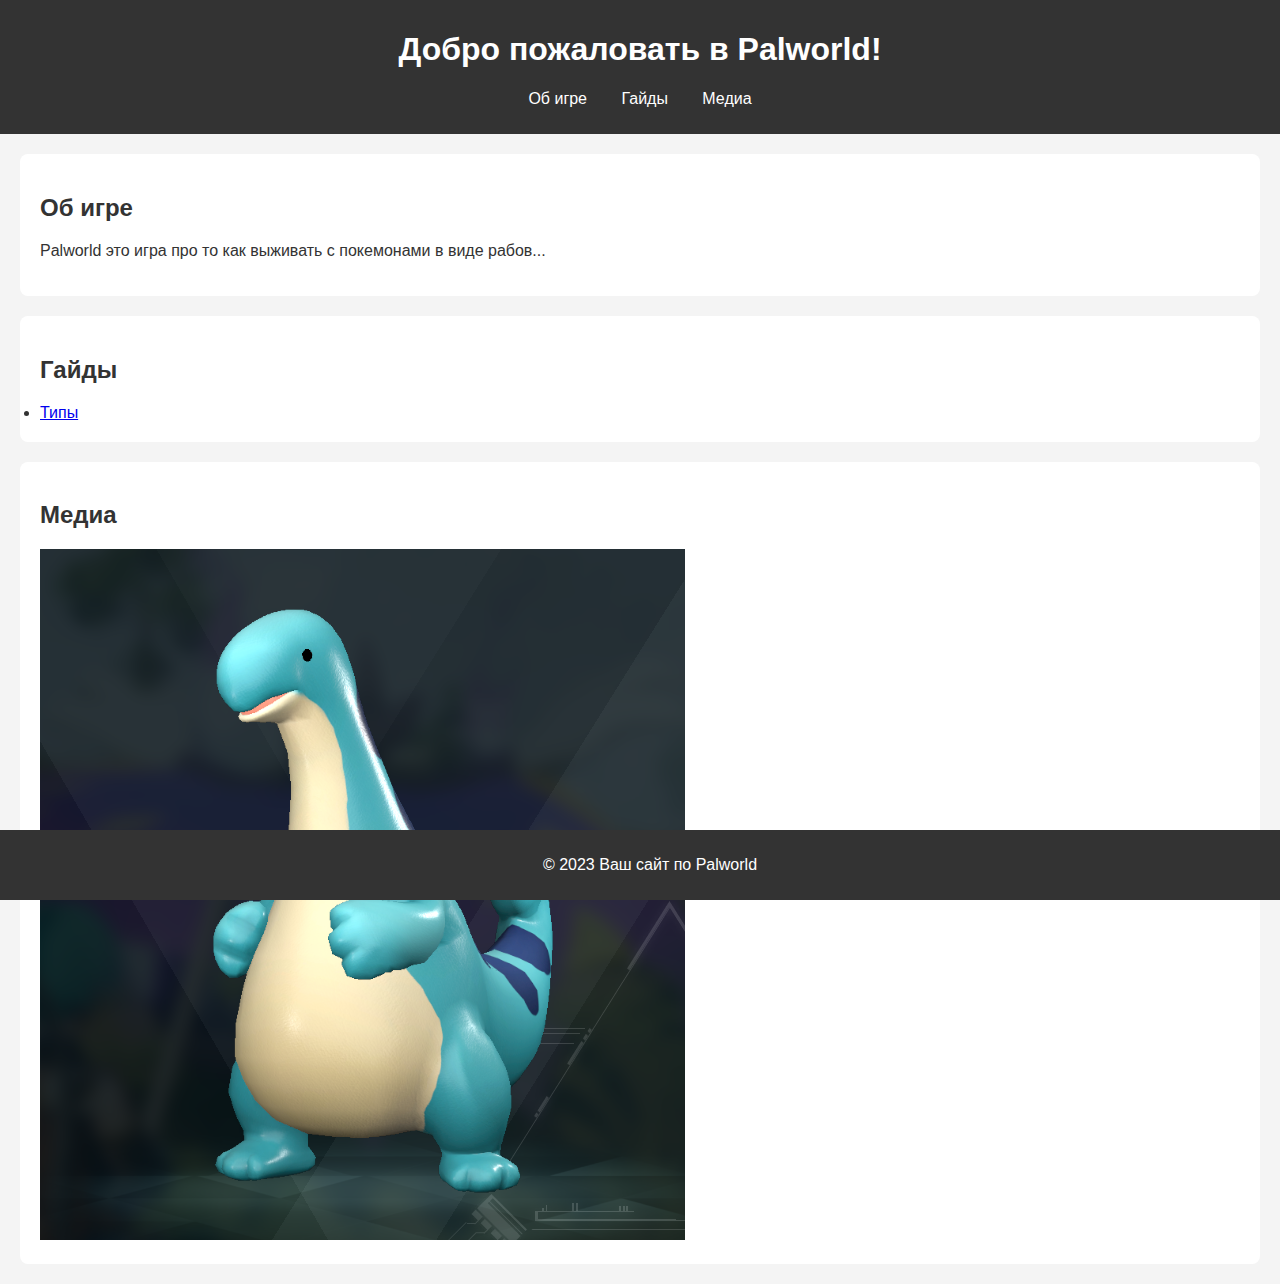
<file: index.html>
﻿ <!DOCTYPE html>
<html lang="ru">
<head>
    <meta charset="utf-8">
    <meta name="viewport" content="width=device-width, initial-scale=1.0">
    <title>Palworld  Информация</title>
    <link rel="stylesheet" href="style.css">
</head>
<body>

    

    <header>
        <h1>Добро пожаловать в Palworld!</h1>
        <nav>
            <ul>
                <li><a href="#about">Об игре</a></li>
                <li><a href="guides.html">Гайды</a></li>
                <li><a href="#media">Медиа</a></li>
            </ul>
        </nav>
    </header>

    <section id="about">
        <h2>Об игре</h2>
        <p>Palworld это игра про то как выживать с покемонами в виде рабов...</p>
    </section>

    <section id="guides">
        <h2>Гайды</h2>
        <li><a href="types.html">Типы</a></li>
    </section>

    <section id="media">
        <h2>Медиа</h2>
        <img src="images/palworld.jpg" alt="Palworld Image">
    </section>

    <footer>
        <p>&copy; 2023 Ваш сайт по Palworld</p>
    </footer>
</body>
</html>
</file>
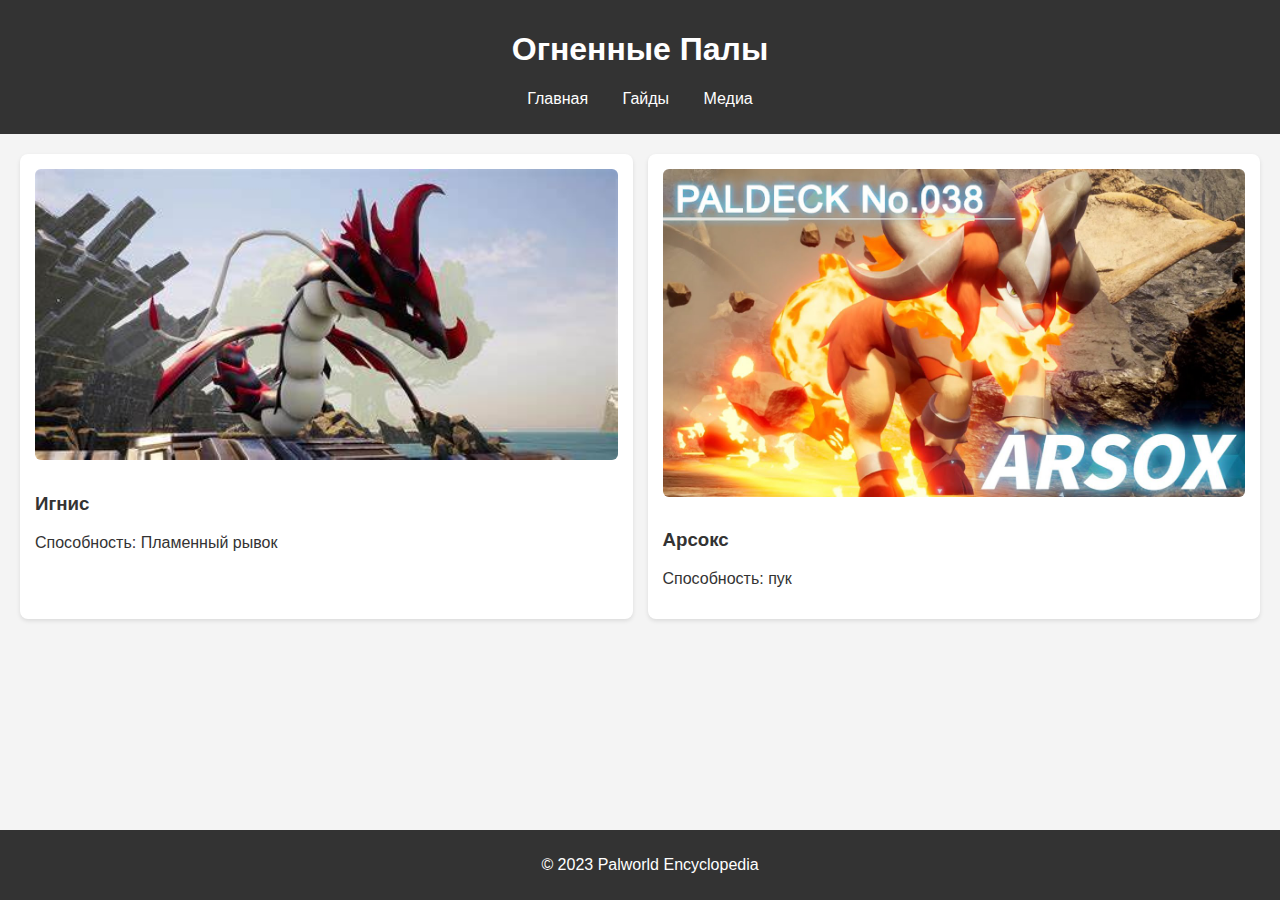
<file: electric.html>
﻿<!DOCTYPE html>
<html lang="ru">
<head>
    <meta charset="UTF-8">
    <meta name="viewport" content="width=device-width, initial-scale=1.0">
    <title>Огненные Палы - Palworld</title>
    <link rel="stylesheet" href="style.css">
</head>
<body>
    <header>
        <h1>Огненные Палы</h1>
        <nav>
            <ul>
                <li><a href="index.html">Главная</a></li>
                <li><a href="guides.html">Гайды</a></li>
                <li><a href="#media">Медиа</a></li>
            </ul>
        </nav>
    </header>

    <main>
        <div class="pal-list">
            <div class="pal-card">
                <img src="images/fire1.jpg" alt="Игнис">
                <h3>Игнис</h3>
                <p>Способность: Пламенный рывок</p>
            </div>

            <div class="pal-card">
                <img src="images/fire2.jpg" alt="Арсокс">
                <h3>Арсокс</h3>
                <p>Способность: пук</p>
            </div>
        </div>
    </main>

    <footer>
        <p>&copy; 2023 Palworld Encyclopedia</p>
    </footer>
</body>
</html>
</file>
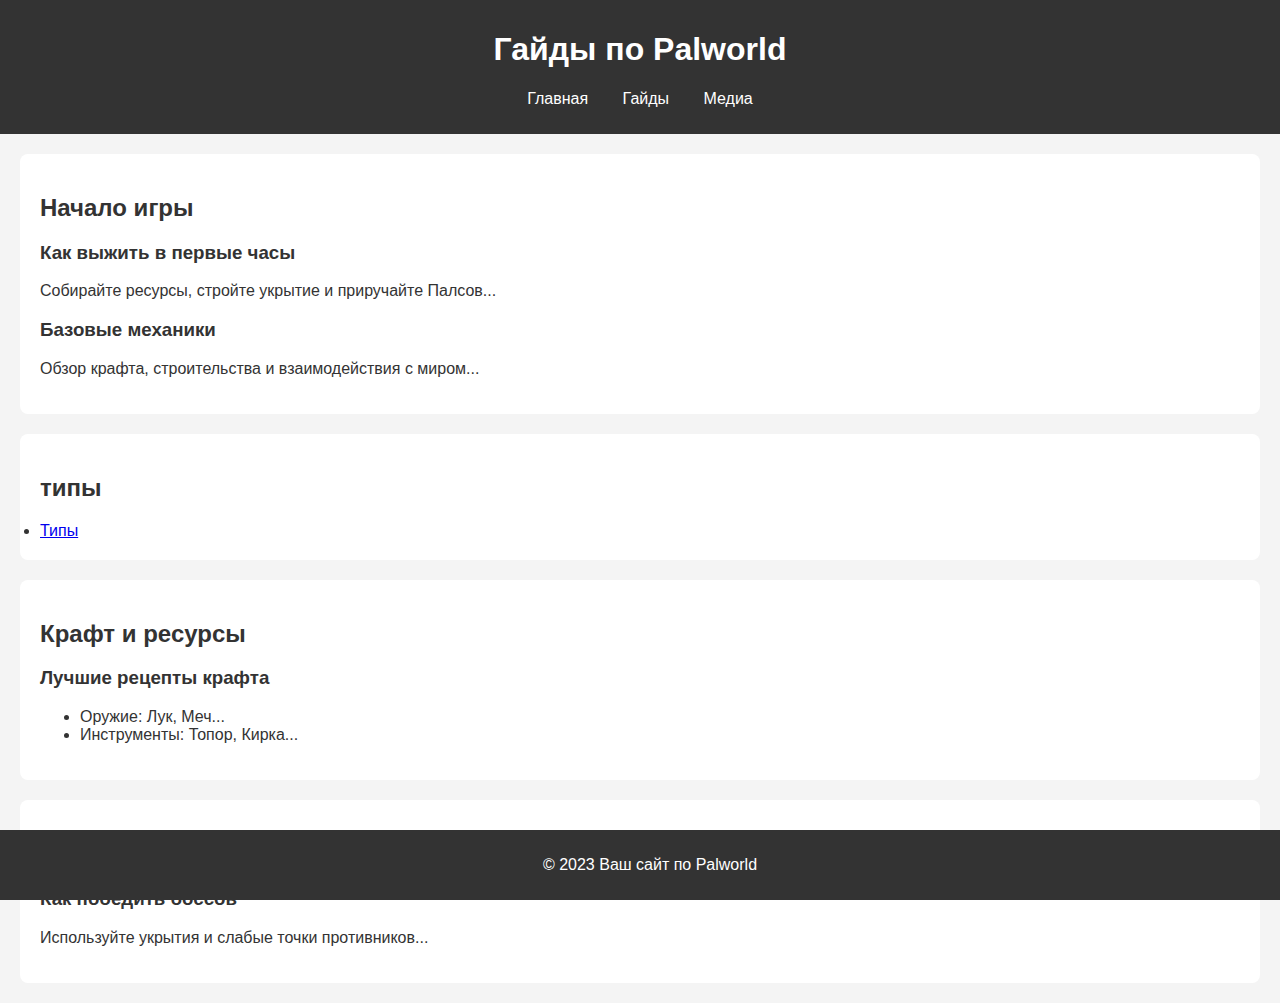
<file: guides.html>
﻿<!DOCTYPE html>
<html lang="ru">
<head>
    <meta charset="UTF-8">
    <meta name="viewport" content="width=device-width, initial-scale=1.0">
    <title>Palworld - Гайды</title>
    <link rel="stylesheet" href="style.css">
</head>
<body>
    <header>
        <h1>Гайды по Palworld</h1>
        <nav>
            <ul>
                <li><a href="index.html">Главная</a></li>
                <li><a href="guides.html">Гайды</a></li>
                <li><a href="#media">Медиа</a></li>
            </ul>
        </nav>
    </header>

    <main>
        <section class="guide-category">
            <h2>Начало игры</h2>
            <div class="guide">
                <h3>Как выжить в первые часы</h3>
                <p>Собирайте ресурсы, стройте укрытие и приручайте Палсов...</p>
            </div>
            <div class="guide">
                <h3>Базовые механики</h3>
                <p>Обзор крафта, строительства и взаимодействия с миром...</p>
            </div>
        </section>
       
        <section class="types-category">
            <h2>типы</h2>
            <li><a href="types.html">Типы</a></li>
        </section>

        <section class="guide-category">
            <h2>Крафт и ресурсы</h2>
            <div class="guide">
                <h3>Лучшие рецепты крафта</h3>
                <ul>
                    <li>Оружие: Лук, Меч...</li>
                    <li>Инструменты: Топор, Кирка...</li>
                </ul>
            </div>
        </section>

        <section class="guide-category">
            <h2>Боевые тактики</h2>
            <div class="guide">
                <h3>Как победить боссов</h3>
                <p>Используйте укрытия и слабые точки противников...</p>
            </div>
        </section>

        
    </main>

    <footer>
        <p>&copy; 2023 Ваш сайт по Palworld</p>
    </footer>
</body>
</html>
</file>
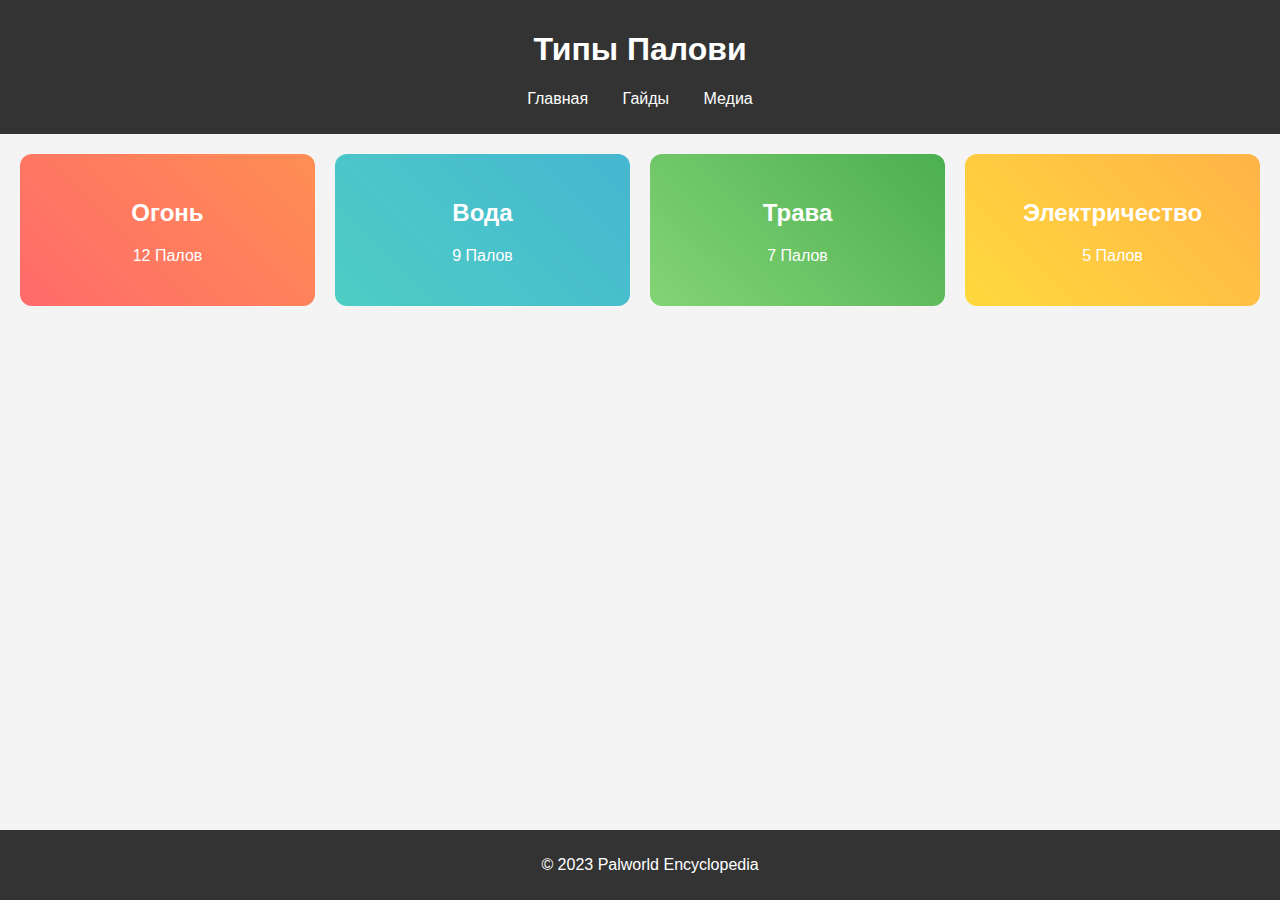
<file: types.html>
﻿<!DOCTYPE html>
<html lang="ru">
<head>
    <meta charset="UTF-8">
    <meta name="viewport" content="width=device-width, initial-scale=1.0">
    <title>Типы Палови - Palworld</title>
    <link rel="stylesheet" href="style.css">
</head>
<body>
    <header>
        <h1>Типы Палови</h1>
        <nav>
            <ul>
                <li><a href="index.html">Главная</a></li>
                <li><a href="guides.html">Гайды</a></li>
                <li><a href="#media">Медиа</a></li>
            </ul>
        </nav>
    </header>

    <main>
        <div class="type-grid">
            <!-- Карточки типов -->
            <a href="fire.html" class="type-card fire">
                <h2>Огонь</h2>
                <p>12 Палов</p>
            </a>

            <a href="water.html" class="type-card water">
                <h2>Вода</h2>
                <p>9 Палов</p>
            </a>

            <a href="grass.html" class="type-card grass">
                <h2>Трава</h2>
                <p>7 Палов</p>
            </a>

            <a href="electric.html" class="type-card electric">
                <h2>Электричество</h2>
                <p>5 Палов</p>
            </a>
        </div>
    </main>

    <footer>
        <p>&copy; 2023 Palworld Encyclopedia</p>
    </footer>
</body>
</html>
</file>
<file: style.css>
body {
    font-family: Arial, sans-serif;
    margin: 0;
    padding: 0;
    background-color: #f4f4f4;
    color: #333;
}

header {
    background-color: #333;
    color: #fff;
    padding: 10px 0;
    text-align: center;
}

nav ul {
    list-style: none;
    padding: 0;
}

    nav ul li {
        display: inline;
        margin: 0 15px;
    }

        nav ul li a {
            color: #fff;
            text-decoration: none;
        }

section {
    padding: 20px;
    margin: 20px;
    background-color: #fff;
    border-radius: 8px;
}

footer {
    text-align: center;
    padding: 10px;
    background-color: #333;
    color: #fff;
    position: fixed;
    bottom: 0;
    width: 100%;
}


/* ����� ��� �������� ����� */
.type-grid {
    display: grid;
    grid-template-columns: repeat(auto-fit, minmax(250px, 1fr));
    gap: 20px;
    padding: 20px;
}

.type-card {
    padding: 25px;
    border-radius: 12px;
    text-align: center;
    text-decoration: none;
    color: white;
    transition: transform 0.3s;
}

    .type-card:hover {
        transform: scale(1.05);
    }

/* ����� ��� ����� */
.fire {
    background: linear-gradient(45deg, #FF6B6B, #FF8E53);
}

.water {
    background: linear-gradient(45deg, #4ECDC4, #45B7D1);
}

.grass {
    background: linear-gradient(45deg, #83D475, #4CAF50);
}

.electric {
    background: linear-gradient(45deg, #FFD93D, #FFB347);
}

/* ����� ��� �������� ����������� ���� */
.pal-list {
    display: grid;
    grid-template-columns: repeat(auto-fit, minmax(200px, 1fr));
    gap: 15px;
    padding: 20px;
}

.pal-card {
    background: #fff;
    border-radius: 8px;
    padding: 15px;
    box-shadow: 0 2px 4px rgba(0,0,0,0.1);
}

    .pal-card img {
        width: 100%;
        border-radius: 6px;
        margin-bottom: 10px;
    }
</file>
